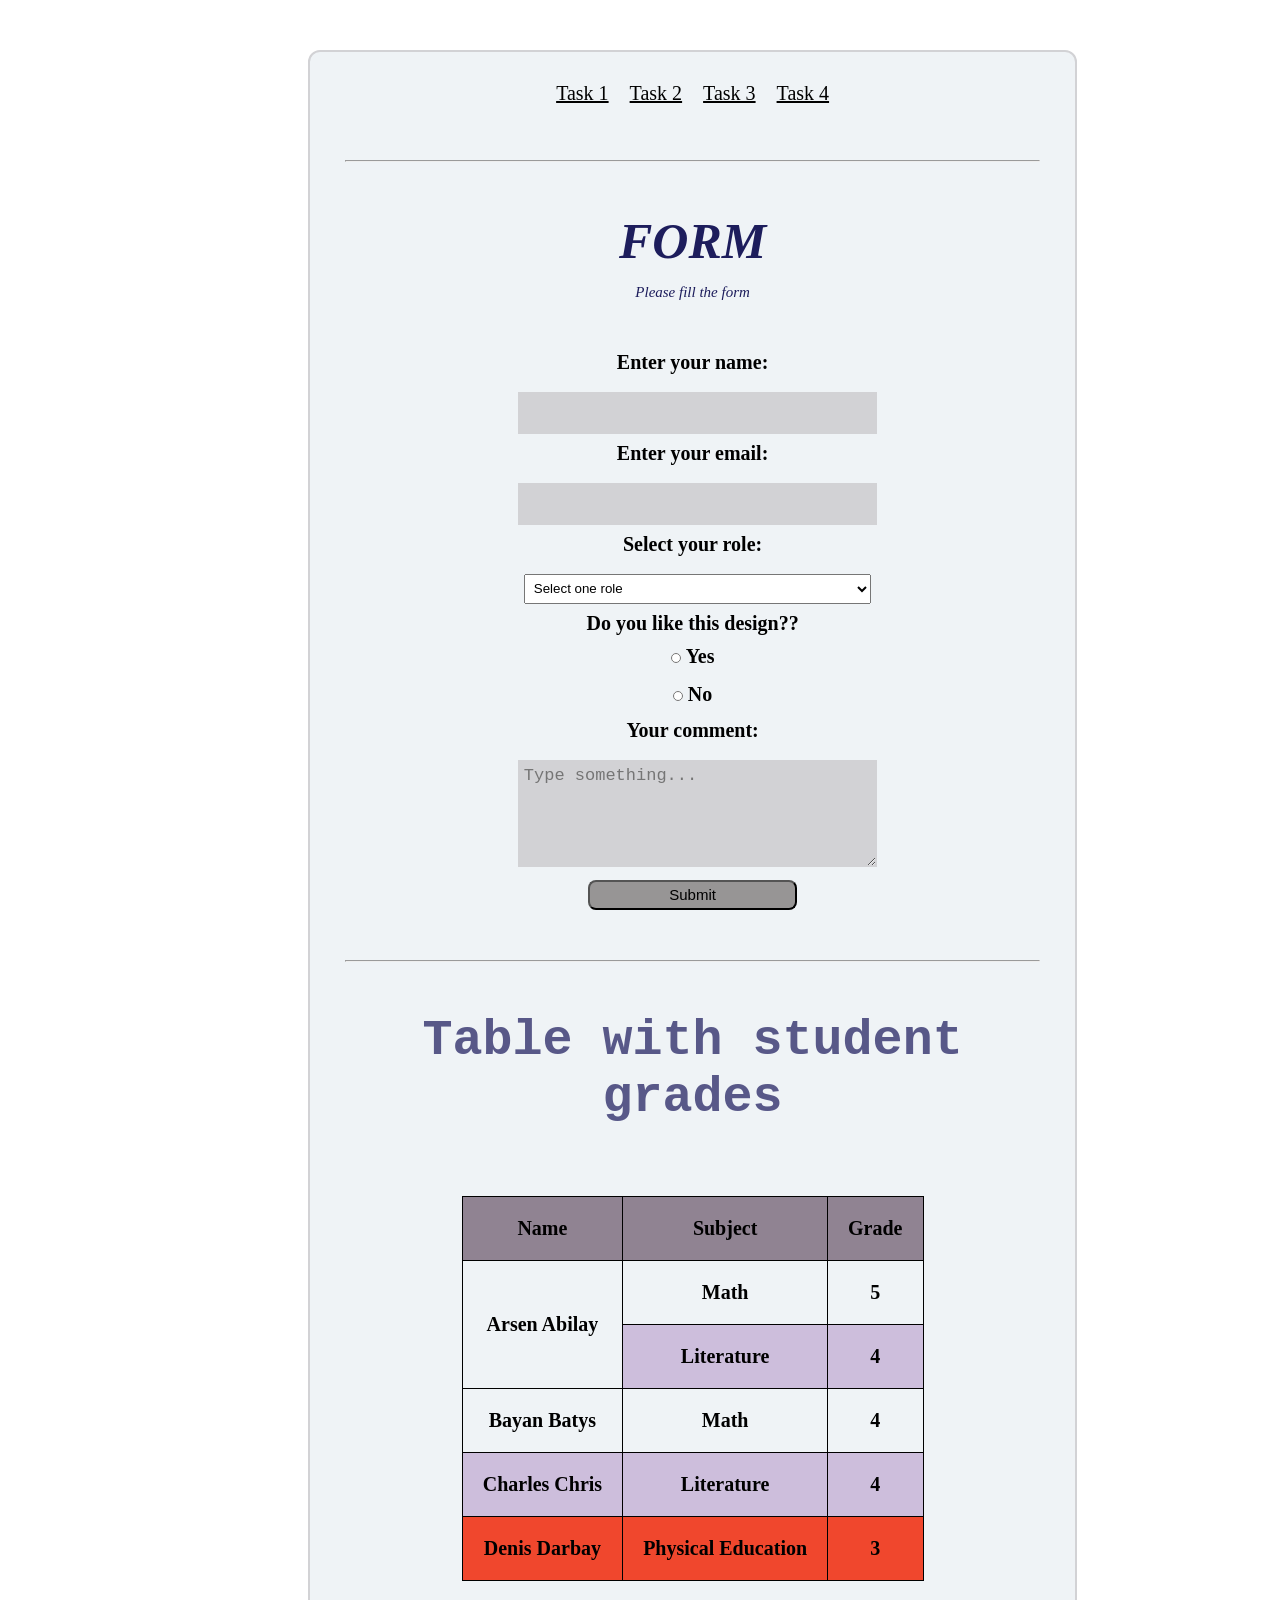
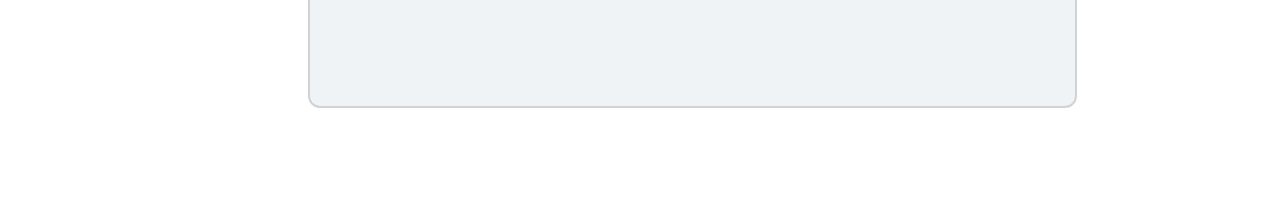
<file: form.html>
<!DOCTYPE html>
<html lang="en">
<head>
    <link rel="stylesheet" href="stylesf.css">
    <meta charset="utf-8">
    <meta name="viewport" content="width=device-width, initial-scale=1.0">
    <title>Form</title>
</head>
<body>
    <form action="" method="POST">
        <nav class="navbar">
            <div class="nav">
                <a href="../task1/index.html" target="_blank">Task 1</a>
            </div>
            <div class="nav">
                <a href="../task2/layout.html" target="_blank">Task 2</a>
            </div>
            <div class="nav">
                <a href="../task3/exercise1/index.html" target="_blank">Task 3</a>
            </div>
            <div class="nav">
                <a href="../task4/form.html" target="_blank">Task 4</a>
            </div>  
        </nav>
        <hr>
        <h1 id="form-head">FORM</h1>
        <p>Please fill the form</p>
        <label for="name">Enter your name:</label>
        <input type="text" id="name" name="name" required/>
        <label for="email">Enter your email:</label>
        <input type="email" id="email" name="email" required/>
        <label for="dropdown">Select your role:</label>
            <select id="dropdown" name="dropdown">
                <option value="">Select one role</option>
                <option value="student">Student</option>
                <option value="teacher">Teacher</option>
                <option value="parent">Parent</option>
            </select>
        <label>Do you like this design??</label>
        <label for="yes">
        <input type="radio" value="yes" id="yes" name="yes/no" class="inline" required/>Yes</label>
        <label for="no">
        <input type="radio" value="no" id="no" name="yes/no" class="inline" required/>No</label>
        <label for="textholder">Your comment:</label>
        <textarea id="textholder" name="textholder" placeholder="Type something..." rows="5" cols="4"></textarea>
        <label for="button">
        <button type="submit" id="button" name="submit">Submit</button>
        
    </form>
    <hr>
    <div class="table">
    <h1 id="heading">Table with student grades</h1>
    <table>
        <tr>
            <th>Name</th>
            <th>Subject</th>
            <th>Grade</th>
        </tr>
        <tr>
            <td rowspan="2">Arsen Abilay</td>
            <td>Math</td>
            <td>5</td>
        </tr>
        <tr>
            <td>Literature</td>
            <td>4</td>
        </tr>
        <tr>
            <td>Bayan Batys</td>
            <td>Math</td>
            <td>4</td>
        </tr>
        <tr>
            <td>Charles Chris</td>
            <td>Literature</td>
            <td>4</td>
        </tr>
        <tr class="highlight-row">
            <td>Denis Darbay</td>
            <td>Physical Education</td>
            <td>3</td>
        </tr>
    </table>
    </div>
</body>
</html>
</file>
<file: stylesf.css>
body{
    text-align: center;
    background-image: url(https://i.pinimg.com/1200x/7a/0a/67/7a0a67388238bd7ebb052763eb8e745d.jpg);
    font-family: 'Times New Roman', Times, serif;
    font-size: 20px;
}
.navbar{
    text-align: center;
    padding: 5px 0;
}
.nav{
    display:inline-block;
    margin-right: 0.5rem;
    margin-left: 0.5rem;
    text-align: center;
}
a{
    color: black;
}
a:hover{
    color:brown;
}
#form-head{
    font-size: 50px;
    font-style: oblique;
    color: rgb(29, 29, 92);
}
p{
    font-size: 15px;
    font-style: italic;
    margin: -20px auto 50px;
    color: rgb(29, 29, 92);
}
form {
  width:55%;
  margin: 50px 300px 100px;
  padding: 25px 35px;
  background-color: rgba(238, 242, 246, 0.9);
  border: 2px solid #d2d2d5;
  border-radius: 12px;
}
label {
  display: block;
  margin: 0.5rem 0;
  font-weight: bold;
}
input,
textarea,
select {
  margin: 10px 0 0 10px;
  padding: 5px;
  width: 50%;
  min-height: 30px;
}
input, textarea {
  background-color: #d2d2d5;
  border: 1px solid #d2d2d5;
  color: black;
  font-size: 17px;
}
.inline {
  width: 10px;
  margin: 0 5px 0 0;
  vertical-align: middle;
}
button{
    width: 30%;
    height: 30px;
    background-color: rgb(151, 149, 149);
    font-size: 15px;
    border-radius: 8px;
}
button:hover{
    background-color: #b9b9bb;
    transition: 0.3s;
}

hr{
    margin: 50px 0;
}

th{
    background-color: rgb(144, 131, 146);
}

table, th, td{
    border: 1px solid black;
    border-collapse: collapse;
}
th, td {
    padding: 20px;
}
tr:nth-child(odd){
    background-color: rgb(205, 190, 220);
}
.highlight-row{
    background-color: rgb(240, 71, 45);
}
table {
    margin: 100px auto;
}
#heading{
    color: rgb(88, 88, 136);
    font-size: 50px;
    font-family: 'Courier New', Courier, monospace;
    font-weight: bold;
    margin-bottom: -30px;
}
</file>
